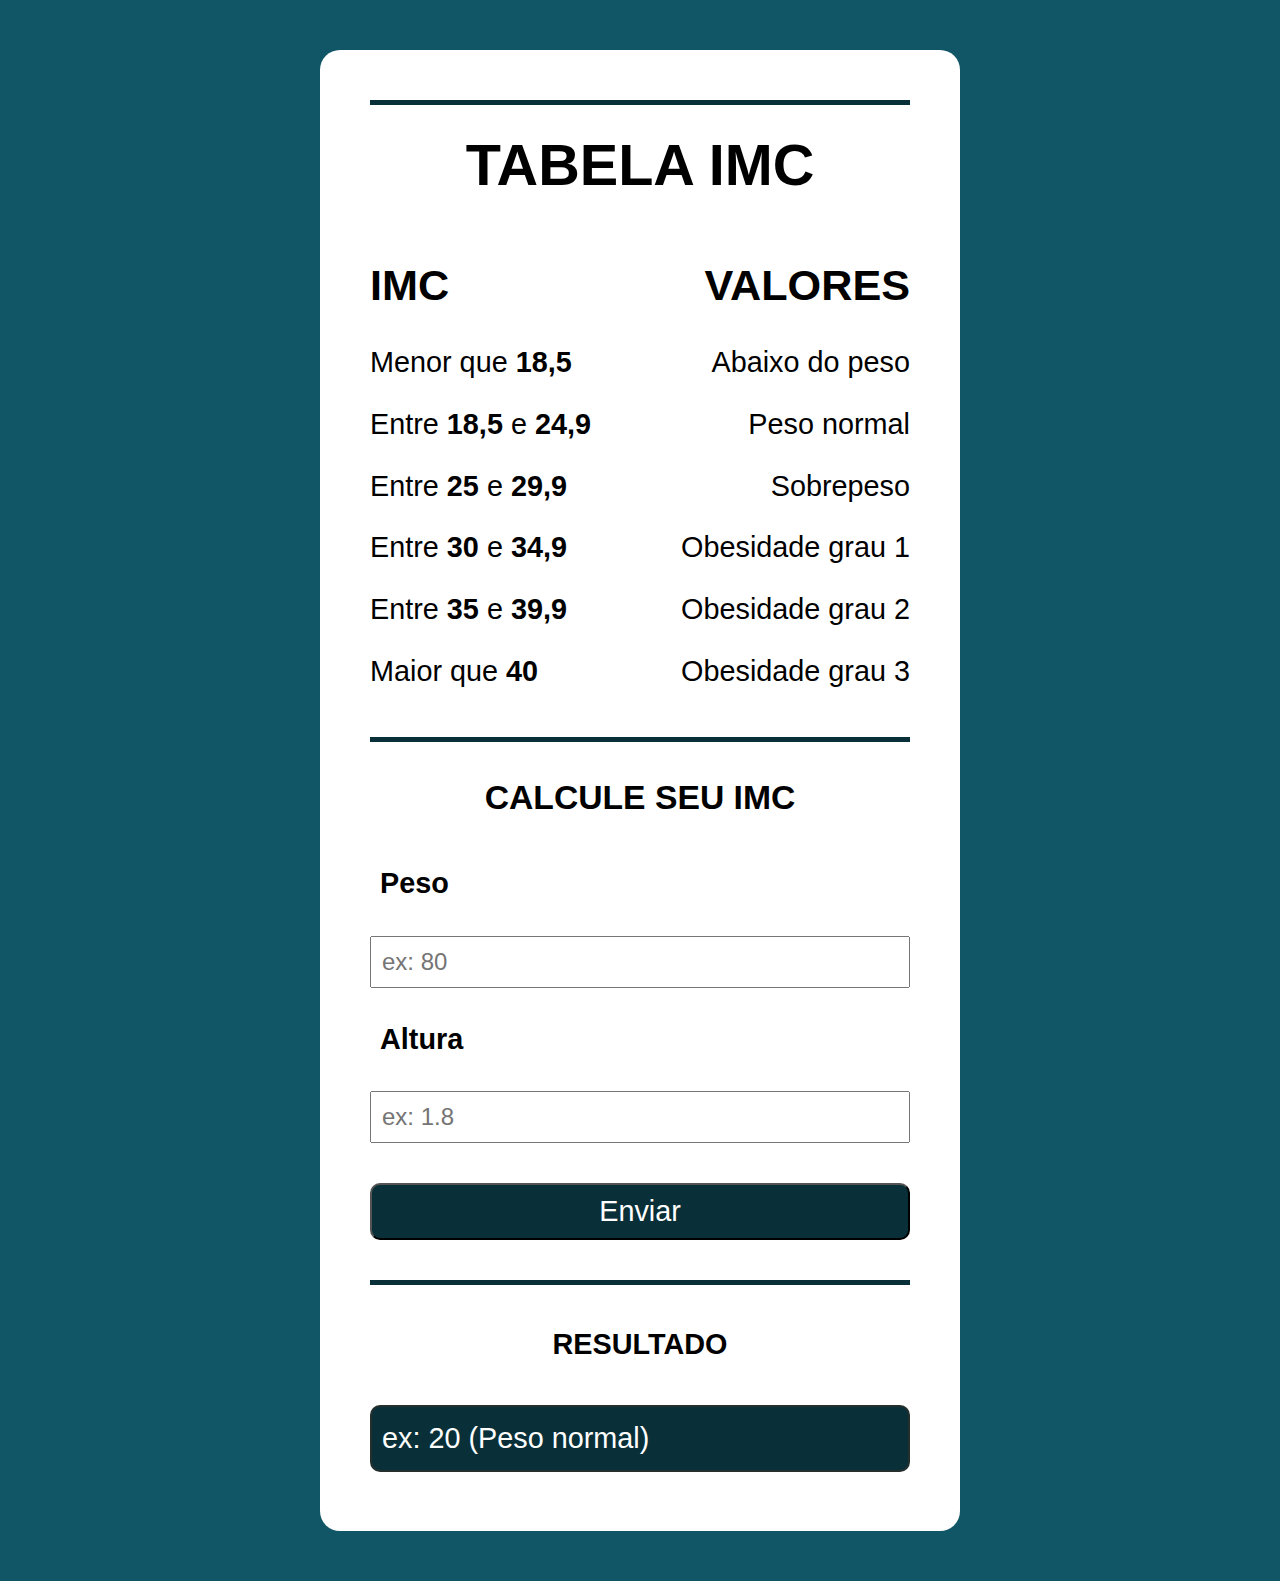
<file: index.html>
<!DOCTYPE html>
<html lang="pt-BR">

<head>
    <meta charset="UTF-8">
    <meta http-equiv="X-UA-Compatible" content="IE=edge">
    <meta name="viewport" content="width=device-width, initial-scale=1.0">
    <title>IMC-Calculaor</title>
    <link rel="stylesheet" href="./assets/css/style.css">
</head>

<body>
    <section class="formSection">
        <div class="linhaSeparadora"></div>
        <h1>Tabela IMC</h1>
        <div class="formTable">
            <div class="formTableIMC">
                <h2>IMC</h2>
                <p>Menor que <strong>18,5</strong></p>
                <p>Entre <strong>18,5</strong> e <strong>24,9</strong></p>
                <p>Entre <strong>25</strong> e <strong>29,9</strong></p>
                <p>Entre <strong>30</strong> e <strong>34,9</strong></p>
                <p>Entre <strong>35</strong> e <strong>39,9</strong></p>
                <P>Maior que <strong>40</strong></P>
            </div>

            <div class="formTableResultado">
                <h2>Valores</h2>
                <p>Abaixo do peso</p>
                <p>Peso normal</p>
                <p>Sobrepeso</p>
                <p>Obesidade grau 1</p>
                <p>Obesidade grau 2</p>
                <p>Obesidade grau 3</p>

            </div>
        </div>
        <form action="" class="formMainContent">
            <div class="linhaSeparadora"></div>
            <h3>Calcule seu IMC</h3>
            <label for="">Peso</label>
            <input type="number" step="any" id="peso" placeholder="ex: 80">
            <div id="formMainContentPesoAlert"></div>
            <label for="">Altura</label>
            <input type="number" step="any" id="altura" placeholder="ex: 1.8">
            <div id="formMainContentAlturaAlert"></div>
            <button type="submit">Enviar</button>
        </form>
        <div class="formResultado">
            <div class="linhaSeparadora"></div>
            <h4>Resultado</h4>
            <p class="formResultadoData">ex: 20 (Peso normal)</p>
        </div>
    </section>
    <script src="./assets/js/main.js"></script>
</body>

</html>
</file>
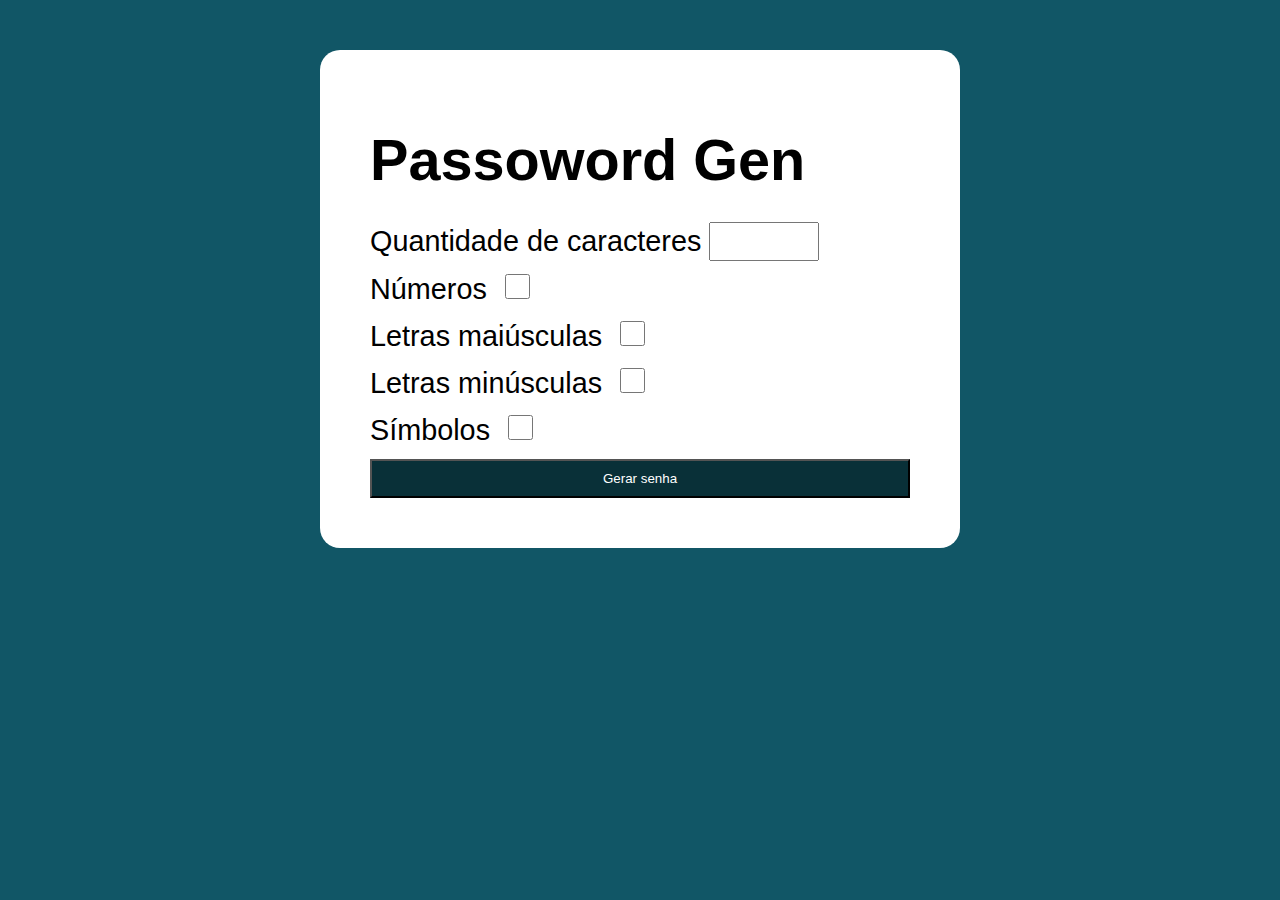
<file: Template01/Password-Generator/index.html>
<!DOCTYPE html>
<html lang="en">

<head>
    <meta charset="UTF-8">
    <meta http-equiv="X-UA-Compatible" content="IE=edge">
    <meta name="viewport" content="width=device-width, initial-scale=1.0">
    <title>Document</title>
    <link rel="stylesheet" href="./assets/css/style.css">
</head>

<body>
    <section class="formSection">
        <h1 id="test">Passoword Gen</h1>

        <div class="senhaGerada"></div>

        <form action="" class="formMainContent">
        Quantidade de caracteres <input class="inputForm" type="number" name="qntdNumeros" id="qntdCaracteres"> <br>
        Números <input class="checkboxForm" type="checkbox" name="" id="letrasNumeros"> <br>
        Letras maiúsculas <input class="checkboxForm" type="checkbox" name="" id="letrasUpper"> <br>
        Letras minúsculas <input class="checkboxForm" type="checkbox" name="" id="letrasLower"> <br>
        Símbolos <input class="checkboxForm" type="checkbox" name="" id="letrasSymbols"> <br>
        <button type="submit"> Gerar senha </button>
        </form>

    </section>
    <script src="./assets/js/main.js"></script>
</body>

</html>
</file>
<file: assets/css/style.css>
@import url('https://fonts.googleapis.com/css2?family=Montserrat:wght@800&family=PT+Sans:wght@400;700&display=swap');

:root {
    --primary-color: rgb(17, 86, 102);
    --primary-color-darker: rgb(9, 48, 56);
}


* {
    box-sizing: border-box;
    outline: 0;
}

body {
    background-color: var(--primary-color);
    margin: 0;
    padding: 0;
    font-family: 'Roboto', sans-serif;
    font-size: 1.8rem;
    line-height: 1.5em;
}

.formSection {
    max-width: 640px;
    margin: 50px auto;
    background-color: white;
    border-radius: 20px;
    padding: 30px 50px 30px 50px;
}

.formSection h1,h2,h3,h4,h5,h6 {
    text-transform: uppercase;
}

.formSection h1,h3,h4 {
    text-align: center;
}

.linhaSeparadora {
    height: 5px;
    width: 100%;
    margin-top: 20px;
    background-color: var(--primary-color-darker);
}

.formTable {
    display: flex;
    justify-content: space-between;
    width: 100%;
    line-height: normal;
    margin-bottom: 20px;
}

.formTableImc{
    text-align: left;
}

.formTableResultado{
    text-align: right;
}

.formMainContent h3 {
    font-weight: bold;
}
.formMainContent label, .formMainContent input{
    display: block;
    width: 100%;
    margin-bottom: 20px;
    padding: 10px;
}

.formMainContent label {
    font-weight: bold;
}

.formMainContent input {
    font-size: 1.5rem;
}

#formMainContentPesoAlert, #formMainContentAlturaAlert {
    width: 100%;
    height: auto;
    color: red;
    border-radius: 10px;
    font-size: 1.5rem;
    text-align: center;
    text-transform: uppercase;
    background-color: var(--primary-color-darker);
}

.formMainContent input:focus {
    border-color: var(--primary-color-darker);
    color: var(--primary-color);
}

.formMainContent button {
    width: 100%;
    background-color: var(--primary-color-darker);
    color: white;
    padding: 10px;
    font-size: 1.8rem;
    text-align: center;
    cursor: pointer;
    margin-top: 20px;
    border-radius: 10px;
    margin-bottom: 20px;
}

.formMainContent button:hover {
    background-color: var(--primary-color);
}

.formResultadoData {
    width: 100%;
    background-color: var(--primary-color-darker);
    color: white;
    border: 2px solid #252F2E;
    padding: 10px;
    border-radius: 10px;
}

.formResultadoData:hover {
    background-color: var(--primary-color);
}
</file>
<file: Template01/Password-Generator/assets/css/style.css>
@import url('https://fonts.googleapis.com/css2?family=Montserrat:wght@800&family=PT+Sans:wght@400;700&display=swap');

:root {
    --primary-color: rgb(17, 86, 102);
    --primary-color-darker: rgb(9, 48, 56);
}


* {
    box-sizing: border-box;
    outline: 0;
}

body {
    background-color: var(--primary-color);
    margin: 0;
    padding: 0;
    font-family: 'Roboto', sans-serif;
    font-size: 1.8rem;
    line-height: 1.5em;
}

.formSection {
    max-width: 640px;
    margin: 50px auto;
    background-color: white;
    border-radius: 20px;
    padding: 50px;
}

.senhaGerada {
    text-align: center;
    color: var(--primary-color-darker);
    font-size: 1.5em;
    height: auto;
    width: 100%;
    margin-bottom: 35px;
    font-weight: bold;
}

.inputForm {
    font-size: 1em;
    height: auto;
    width: 110px;
}

.checkboxForm {
    height: 25px;
    width: 25px;
    background-color: #eee;
    border-radius: 10px;
    margin: 10px;
}

.formSection button {
    width: 100%;
    background-color: var(--primary-color-darker);
    color: white;
    padding: 10px;
    text-align: center;
    cursor: pointer;
}

.formSection button:hover {
    background-color: var(--primary-color);
}
</file>
